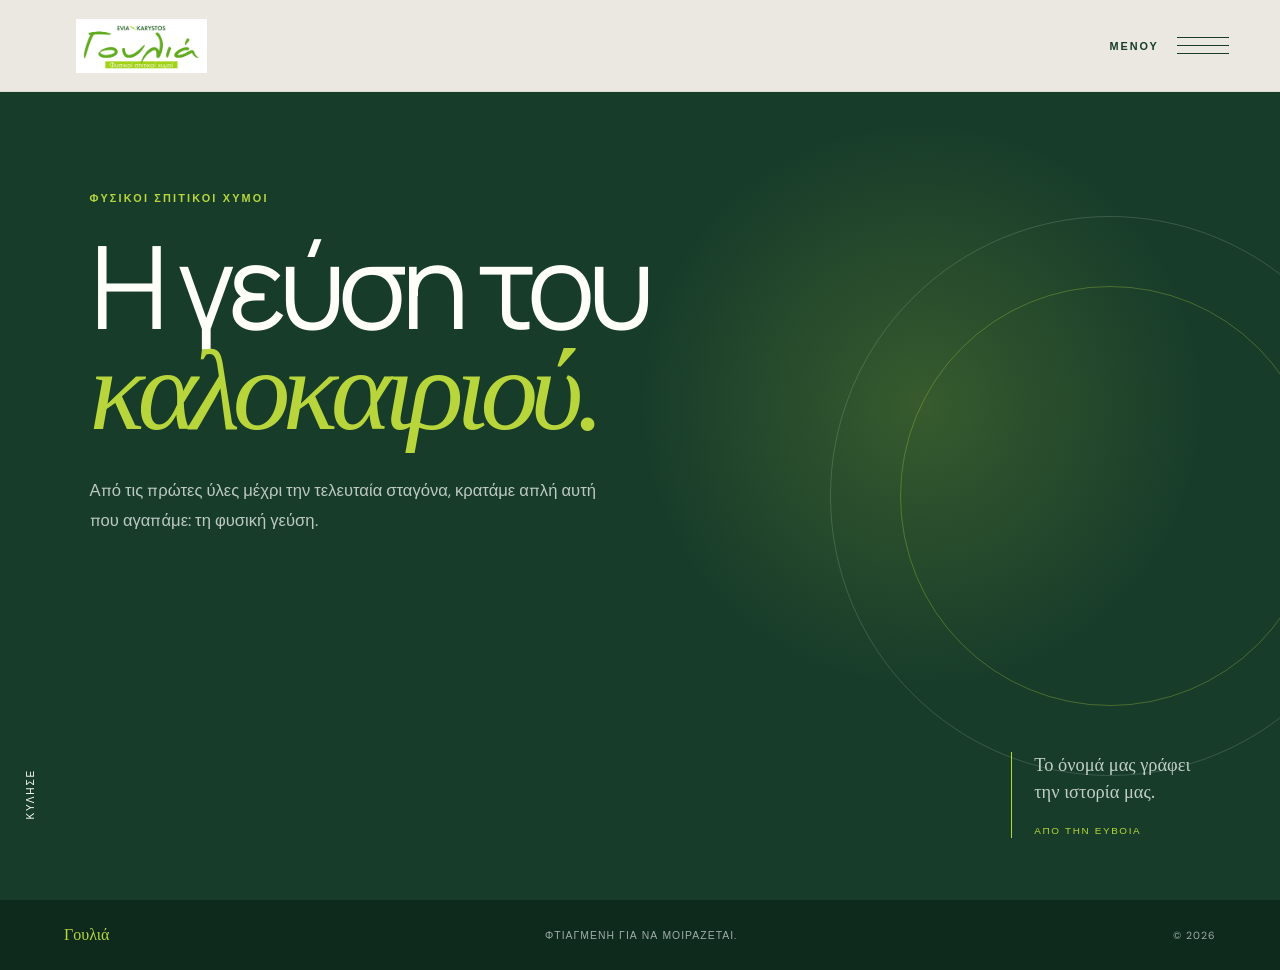
<file: index.html>
<!DOCTYPE html>
<html lang="el">
<head>
  <meta charset="UTF-8">
  <meta name="viewport" content="width=device-width, initial-scale=1.0">
  <meta name="theme-color" content="#173c2a">
  <meta name="description" content="Φυσικοί σπιτικοί χυμοί Γουλιά — βρες το κοντινότερο σημείο πώλησης.">
  <title>Γουλιά | Φυσικοί σπιτικοί χυμοί</title>
  <link rel="icon" type="image/png" href="logo.png">
  <link rel="stylesheet" href="style.css">
</head>
<body>
  <header class="site-header">
    <a class="header-logo" href="/homepage" aria-label="Γουλιά — αρχική σελίδα">
      <img src="logo.png" alt="Γουλιά">
    </a>
    <button class="menu-toggle" id="menuToggle" type="button" aria-expanded="false" aria-controls="siteMenu" aria-label="Άνοιγμα μενού">
      <span class="menu-label">Μενού</span>
      <span class="menu-icon" aria-hidden="true"><i></i><i></i><i></i></span>
    </button>
  </header>

  <nav class="site-menu" id="siteMenu" aria-hidden="true" aria-label="Κύρια πλοήγηση">
    <div class="menu-inner">
      <p class="menu-kicker">Γουλιά</p>
      <div class="menu-layout">
        <div class="menu-links">
          <a href="/products" data-route="products"><span>Τα προϊόντα μας</span><b aria-hidden="true">↗</b></a>
          <a href="/locations" data-route="locations"><span>Σημεία πώλησης</span><b aria-hidden="true">↗</b></a>
          <a href="/about" data-route="about"><span>Σχετικά με εμάς</span><b aria-hidden="true">↗</b></a>
          <a href="/vision" data-route="vision"><span>Το όραμά μας</span><b aria-hidden="true">↗</b></a>
          <a href="/blog" data-route="blog"><span>Blog</span><b aria-hidden="true">↗</b></a>
          <a href="/contact" data-route="contact"><span>Επικοινωνία</span><b aria-hidden="true">↗</b></a>
        </div>
        <aside class="menu-aside">
          <p>Φυσική απόλαυση,<br>εμπνευσμένη από το<br>σπίτι μας.</p>
          <div class="menu-rule"></div>
          <span>Λεμονάδα · Πορτοκαλάδα · Βυσσινάδα · Aloe vera</span>
        </aside>
      </div>
      <div class="menu-footer">
        <span>Εύβοια · Κάρυστος</span>
        <a href="/homepage" data-route="home">Αρχική</a>
      </div>
    </div>
  </nav>

  <main>
    <section class="view home-view is-active" id="homeView" data-view="home" aria-labelledby="homeTitle">
      <div class="home-orbit orbit-one" aria-hidden="true"></div>
      <div class="home-orbit orbit-two" aria-hidden="true"></div>
      <div class="home-content">
        <p class="eyebrow light">Φυσικοί σπιτικοί χυμοί</p>
        <h1 id="homeTitle">Η γεύση του<br><em>καλοκαιριού.</em></h1>
        <p class="home-intro">Από τις πρώτες ύλες μέχρι την τελευταία σταγόνα, κρατάμε απλή αυτή που αγαπάμε: τη φυσική γεύση.</p>
      </div>
      <div class="home-note">
        <span>Το όνομά μας γράφει<br>την ιστορία μας.</span>
        <small>Από την Εύβοια</small>
      </div>
      <span class="scroll-hint" aria-hidden="true">Κύλησε</span>
    </section>

    <section class="view locations-view" id="locationsView" data-view="locations" aria-labelledby="locationsTitle">
      <div class="page-hero locations-hero">
        <p class="eyebrow light">Σημεία πώλησης</p>
        <h1 id="locationsTitle">Πού θα μας <em>βρεις</em></h1>
        <p>Ανακάλυψε το πιο κοντινό κατάστημα και απόλαυσε τους χυμούς Γουλιά όπου κι αν βρίσκεσαι.</p>
      </div>

      <div class="locations-content">
        <div class="locations-toolbar">
          <label class="search-field">
            <span aria-hidden="true">⌕</span>
            <input id="searchInput" type="search" placeholder="Αναζήτηση σε πόλη ή κατάστημα" autocomplete="off" aria-label="Αναζήτηση σε πόλη ή κατάστημα">
          </label>
          <div id="regionFilters" class="region-filters" role="group" aria-label="Φίλτρο περιοχής"></div>
        </div>
        <div class="list-heading">
          <div><p class="eyebrow">Επίλεξε περιοχή</p><h2>Κοντά σου</h2></div>
          <span id="resultCount" class="result-count" aria-live="polite"></span>
        </div>
        <div id="locationsList" class="locations-list" aria-live="polite">
          <p class="loading-message">Φόρτωση σημείων...</p>
        </div>
      </div>
    </section>

    <section class="view editorial-view" id="editorialView" aria-labelledby="editorialTitle">
      <div class="editorial-number" aria-hidden="true">Γ</div>
      <div class="editorial-content">
        <p class="eyebrow">Γουλιά</p>
        <h1 id="editorialTitle"></h1>
        <p id="editorialDescription"></p>
        <div id="editorialDetails" class="editorial-details"></div>
      </div>
    </section>
  </main>

  <footer class="site-footer">
    <a href="/homepage">Γουλιά</a>
    <span>Φτιαγμένη για να μοιράζεται.</span>
    <span>© <span id="currentYear"></span></span>
  </footer>

  <script>
    // Restore the path saved by 404.html (direct load/refresh of a route like
    // /products) before routing runs, so the correct view renders immediately.
    (function restorePathFromNotFoundRedirect() {
      const redirect = sessionStorage.redirect;
      delete sessionStorage.redirect;
      if (redirect && redirect !== location.href) {
        history.replaceState(null, '', redirect);
      }
    })();

    const state = { locations: [], region: 'ALL', query: '' };
    const eviaOrder = ['ΧΑΛΚΙΔΑ', 'ΒΑΣΙΛΙΚΟ', 'ΕΡΕΤΡΙΑ', 'ΑΜΑΡΥΝΘΟΣ', 'ΑΛΙΒΕΡΙ', 'ΒΕΛΟΣ', 'ΚΟΡΑΣΙΔΑ', 'ΝΕΟΧΩΡΙ', 'ΚΑΛΑΜΟΣ', 'ΛΕΠΟΥΡΑ', 'ΑΓ. ΑΠΟΣΤΟΛΟΙ', 'ΜΕΣΟΧΩΡΙΑ', 'ΝΕΑ ΣΤΥΡΑ', 'ΠΑΝΩ ΣΤΥΡΑ', 'ΜΑΡΜΑΡΙ', 'ΚΑΡΥΣΤΟΣ', 'ΠΑΡΑΛΙΑ ΚΥΜΗΣ', 'ΜΑΛΕΤΙΑΝΟΙ', 'ΚΑΘΕΝΟΙ'];
    const regionOrder = ['ΕΥΒΟΙΑ', 'ΑΤΤΙΚΗ'];
    const regionLabels = { 'ΕΥΒΟΙΑ': 'Εύβοια', 'ΑΤΤΙΚΗ': 'Αθήνα' };
    const routeContent = {
      products: {
        title: 'Τα προϊόντα μας',
        description: 'Φρέσκοι φυσικοί χυμοί λεμονιού και πορτοκαλιού, με επιλογή aloe vera ή σκέτοι, και βυσσινάδα στην «σκέτη» εκδοχή.',
        details: `
          <div class="product-grid">
            <article class="product-card orange">
              <span class="product-mark">01</span>
              <h2>Πορτοκαλάδα</h2>
              <p>Χυμός πορτοκαλιού από φρούτα που έρχονται από την Πελοπόννησο.</p>
            </article>
            <article class="product-card lemon">
              <span class="product-mark">02</span>
              <h2>Λεμονάδα</h2>
              <p>Χυμός λεμονιού από τοπικές καλλιέργειες.</p>
            </article>
            <article class="product-card cherry">
              <span class="product-mark">03</span>
              <h2>Βυσσινάδα</h2>
              <p>Δροσερό ρόφημα βύσσινου με την ξεχωριστή, έντονη γεύση του φρούτου.</p>
            </article>
          </div>
        `
      },
      about: {
        title: 'Σχετικά με εμάς',
        description: 'Η Γουλιά ξεκινά στην Κάρυστο, μέσα από μια οικογενειακή σχέση με τη γη και την aloe vera που ξεκίνησε το 2014.',
        details: `
          <div class="story-grid">
            <article><span>2014</span><h2>Η αρχή</h2><p>Η οικογένεια Γουλέτα ξεκίνησε τη βιολογική καλλιέργεια aloe vera στην Κάρυστο Ευβοίας.</p></article>
            <article><span>10 στρέμματα</span><h2>Η καλλιέργεια</h2><p>Στα χωράφια της οικογένειας καλλιεργούνται φυτά aloe vera, των οποίων τα φύλλα συλλέγονται πριν την παραγωγή.</p></article>
            <article><span>2021</span><h2>Η Γουλιά</h2><p>Δημιουργείται ο φυσικός χυμός πορτοκαλιού ή λεμονιού με κομματάκια aloe vera.</p></article>
          </div>
          <div class="process-note"><strong>Από τον τόπο στο μπουκάλι</strong><p>Τα φύλλα συλλέγονται την προηγούμενη ημέρα, τα φρούτα φτάνουν στο εργαστήριο, χυμοποιούνται και οι χυμοί εμφιαλώνονται για την ψυχρή διανομή.</p></div>
        `
      },
      vision: {
        title: 'Το όραμά μας',
        description: 'Να μεταφέρουμε τη φυσική γεύση της πρώτης ύλης από το εργαστήριό μας στην Κάρυστο, σε κάθε καθημερινή στιγμή.',
        details: `
          <div class="vision-points">
            <article><span>01</span><div><h2>Φυσική προέλευση</h2><p>Τοπικά λεμόνια, πορτοκάλια από την Πελοπόννησο και φύλλα aloe vera από την οικογενειακή καλλιέργεια.</p></div></article>
            <article><span>02</span><div><h2>Απλή επεξεργασία</h2><p>Οι χυμοί παράγονται και εμφιαλώνονται στο εργαστήριο της Καρύστου χωρίς συντηρητικά.</p></div></article>
            <article><span>03</span><div><h2>Καθημερινή απόλαυση</h2><p>Σε γυάλινα μπουκάλια 300 και 500 ml, για το πρωινό, το σχολείο, τη δουλειά ή ένα διάλειμμα με σνακ.</p></div></article>
          </div>
        `
      },
      blog: {
        title: 'Blog',
        description: 'Νέα, στιγμές και ιστορίες από την Κάρυστο και την καθημερινή παραγωγή μας θα συγκεντρώνονται εδώ.',
        details: ''
      },
      contact: {
        title: 'Επικοινωνία',
        description: 'Επικοινώνησε μαζί μας για τους χυμούς Γουλιά και τη διανομή τους.',
        details: `
          <div class="contact-grid">
            <article><span>Εργαστήριο</span><h2>Τέρμα Αιόλου</h2><p>Κάρυστος 34001, Εύβοια</p><a class="text-link" href="https://www.google.com/maps/dir/?api=1&destination=38.017749,24.4218636" target="_blank" rel="noopener">Οδηγίες πλοήγησης ↗</a></article>
            <article><span>Επικοινωνία</span><h2>Γιώργος Γουλέτας</h2><a href="tel:6971694716">697 169 4716</a></article>
          </div>
        `
      }
    };

    const menuToggle = document.getElementById('menuToggle');
    const siteMenu = document.getElementById('siteMenu');
    const homeView = document.getElementById('homeView');
    const locationsView = document.getElementById('locationsView');
    const editorialView = document.getElementById('editorialView');
    let menuFocusTimer;
    const isLocalFile = window.location.protocol === 'file:';

    function escapeHtml(value) {
      return String(value).replace(/[&<>"']/g, character => ({
        '&': '&amp;', '<': '&lt;', '>': '&gt;', '"': '&quot;', "'": '&#039;'
      }[character]));
    }

    function normalize(value) {
      return String(value).normalize('NFD').replace(/[\u0300-\u036f]/g, '').toLowerCase();
    }

    function setMenu(open) {
      window.clearTimeout(menuFocusTimer);
      document.body.classList.toggle('menu-open', open);
      menuToggle.setAttribute('aria-expanded', String(open));
      menuToggle.setAttribute('aria-label', open ? 'Κλείσιμο μενού' : 'Άνοιγμα μενού');
      siteMenu.setAttribute('aria-hidden', String(!open));
      if (open) {
        menuFocusTimer = window.setTimeout(() => siteMenu.querySelector('a')?.focus(), 180);
      }
    }

    function route() {
      const localRoute = window.location.hash.slice(1);
      const pathRoute = window.location.pathname.replace(/^\/+|\/+$/g, '');
      const rawRoute = isLocalFile ? localRoute : pathRoute;
      const routeName = !rawRoute || rawRoute === 'homepage' || rawRoute === 'index.html' ? 'home' : rawRoute;
      const isHome = routeName === 'home';
      const isLocations = routeName === 'locations';

      homeView.classList.toggle('is-active', isHome);
      locationsView.classList.toggle('is-active', isLocations);
      editorialView.classList.toggle('is-active', !isHome && !isLocations);

      document.querySelectorAll('.view').forEach(view => {
        view.toggleAttribute('inert', !view.classList.contains('is-active'));
      });

      if (!isHome && !isLocations) {
        const content = routeContent[routeName] || routeContent.about;
        document.getElementById('editorialTitle').textContent = content.title;
        document.getElementById('editorialDescription').textContent = content.description;
        document.getElementById('editorialDetails').innerHTML = content.details;
      }

      document.title = isHome
        ? 'Γουλιά | Φυσικοί σπιτικοί χυμοί'
        : `${isLocations ? 'Σημεία πώλησης' : (routeContent[routeName]?.title || 'Γουλιά')} | Γουλιά`;

      setMenu(false);
      window.scrollTo({ top: 0, left: 0, behavior: 'instant' });
      window.requestAnimationFrame(() => window.scrollTo({ top: 0, left: 0, behavior: 'instant' }));
    }

    async function loadLocations() {
      try {
        const response = await fetch(`data.json?t=${Date.now()}`, { cache: 'no-store' });
        if (!response.ok) throw new Error(`HTTP ${response.status}`);
        state.locations = await response.json();
        if (!Array.isArray(state.locations)) throw new TypeError('Invalid locations data');
        renderFilters();
        renderLocations();
      } catch (error) {
        console.error('Unable to load locations:', error);
        document.getElementById('locationsList').innerHTML = '<p class="no-results">Δεν ήταν δυνατή η φόρτωση των σημείων. Δοκιμάστε ξανά αργότερα.</p>';
        document.getElementById('resultCount').textContent = '';
      }
    }

    function renderFilters() {
      const regions = ['ALL', ...regionOrder.filter(region => state.locations.some(location => location.region === region))];
      document.getElementById('regionFilters').innerHTML = regions.map(region => `
        <button class="filter-button ${state.region === region ? 'active' : ''}" type="button" data-region="${region}" aria-pressed="${state.region === region}">
          ${region === 'ALL' ? 'Όλα' : (regionLabels[region] || region)}
        </button>
      `).join('');
      document.querySelectorAll('[data-region]').forEach(button => button.addEventListener('click', () => {
        state.region = button.dataset.region;
        renderFilters();
        renderLocations();
      }));
    }

    function getCityOrder(region, city) {
      if (region !== 'ΕΥΒΟΙΑ') return 0;
      const index = eviaOrder.indexOf(city);
      return index === -1 ? 999 : index;
    }

    function locationMarkup(location) {
      const name = escapeHtml(location.name);
      const city = escapeHtml(location.city);
      const address = escapeHtml(location.address);
      const mapQuery = encodeURIComponent(`${location.name} ${location.address || ''} ${location.city}`);
      return `<a class="store-row" href="https://www.google.com/maps/search/?api=1&query=${mapQuery}" target="_blank" rel="noopener">
        <span class="store-number"></span>
        <span class="store-info">
          <strong>${name}</strong>
          <small>${[city, address].filter(Boolean).join(' · ')}</small>
        </span>
        <span class="map-arrow" aria-hidden="true">↗</span>
      </a>`;
    }

    function renderLocations() {
      const query = normalize(state.query);
      const filtered = state.locations.filter(location =>
        (state.region === 'ALL' || location.region === state.region) &&
        normalize(`${location.name} ${location.city} ${location.address || ''}`).includes(query)
      );
      const grouped = filtered.reduce((groups, location) => {
        (groups[location.region] ||= []).push(location);
        return groups;
      }, {});
      const regions = regionOrder.filter(region => grouped[region]);

      document.getElementById('resultCount').textContent = `${filtered.length} σημεία`;
      document.getElementById('locationsList').innerHTML = regions.map(region => {
        const items = grouped[region].slice().sort((a, b) => {
          const cityDiff = getCityOrder(region, a.city) - getCityOrder(region, b.city);
          return cityDiff || a.city.localeCompare(b.city, 'el') || a.name.localeCompare(b.name, 'el');
        });
        return `<section class="city-group">
          <div class="city-heading">
            <h3>${regionLabels[region] || escapeHtml(region)}</h3>
            <span>${items.length} σημεία</span>
          </div>
          <div class="store-list">${items.map(locationMarkup).join('')}</div>
        </section>`;
      }).join('') || '<p class="no-results">Δεν βρέθηκαν σημεία με αυτά τα κριτήρια.</p>';

      document.querySelectorAll('.store-list').forEach(list => {
        list.querySelectorAll('.store-number').forEach((number, index) => {
          number.textContent = String(index + 1).padStart(2, '0');
        });
      });
    }

    menuToggle.addEventListener('click', () => setMenu(!document.body.classList.contains('menu-open')));
    document.addEventListener('keydown', event => {
      if (event.key === 'Escape' && document.body.classList.contains('menu-open')) {
        setMenu(false);
        menuToggle.focus();
      }
    });
    document.querySelectorAll('a[href^="/"]').forEach(link => {
      link.addEventListener('click', event => {
        if (event.defaultPrevented || event.button !== 0 || event.metaKey || event.ctrlKey || event.shiftKey || event.altKey) return;
        event.preventDefault();
        const destination = link.getAttribute('href');
        if (isLocalFile) {
          window.location.hash = destination.replace(/^\/+/, '') || 'homepage';
        } else if (destination !== window.location.pathname) {
          window.history.pushState(null, '', destination);
        }
        route();
      });
    });
    document.getElementById('searchInput').addEventListener('input', event => {
      state.query = event.target.value;
      renderLocations();
    });
    window.addEventListener('popstate', route);
    window.addEventListener('hashchange', () => {
      if (isLocalFile) route();
    });
    document.getElementById('currentYear').textContent = new Date().getFullYear();

    route();
    loadLocations();
  </script>
</body>
</html>
</file>
<file: style.css>
@import url('https://fonts.googleapis.com/css2?family=DM+Sans:wght@400;500;600&family=Manrope:wght@400;500;600&display=swap');

:root {
  --green: #173c2a;
  --green-dark: #0d2a1d;
  --green-light: #2b5a3f;
  --lime: #b8d63c;
  --gold: #c4a35a;
  --paper: #f8f4ed;
  --white: #fffef9;
  --ink: #173026;
  --muted: #6f776f;
  --line: #d9dfd2;
  --header-height: 92px;
}

* {
  box-sizing: border-box;
  margin: 0;
  padding: 0;
}

html {
  scroll-behavior: smooth;
}

body {
  background: var(--paper);
  color: var(--ink);
  font-family: 'DM Sans', Arial, sans-serif;
  min-width: 320px;
}

body.menu-open {
  overflow: hidden;
}

a {
  color: inherit;
}

button,
input {
  font: inherit;
}

.site-header {
  align-items: center;
  background: rgba(248, 244, 237, .94);
  border-bottom: 1px solid rgba(23, 60, 42, .08);
  display: flex;
  height: var(--header-height);
  justify-content: space-between;
  left: 0;
  padding: 0 clamp(22px, 4vw, 66px);
  position: fixed;
  right: 0;
  top: 0;
  transition: background .3s ease, border-color .3s ease;
  z-index: 1001;
}

.header-logo {
  display: block;
  height: 54px;
  position: relative;
  width: 180px;
  z-index: 2;
}

.header-logo img {
  display: block;
  height: 100%;
  object-fit: contain;
  width: 100%;
}

.menu-toggle {
  align-items: center;
  background: transparent;
  border: 0;
  color: var(--green);
  cursor: pointer;
  display: flex;
  gap: 18px;
  padding: 12px 0 12px 12px;
  position: relative;
  z-index: 2;
}

.menu-label {
  font-size: .68rem;
  font-weight: 600;
  letter-spacing: .18em;
  text-transform: uppercase;
}

.menu-icon {
  display: flex;
  flex-direction: column;
  gap: 7px;
  width: 52px;
}

.menu-icon i {
  background: currentColor;
  display: block;
  height: 1px;
  transform-origin: center;
  transition: transform .35s ease, opacity .2s ease;
  width: 100%;
}

.menu-open .site-header {
  background: transparent;
  border-color: transparent;
}

.menu-open .menu-toggle {
  color: var(--white);
}

.menu-open .header-logo {
  background: var(--white);
  border-radius: 4px;
  padding: 2px 4px;
}

.menu-open .menu-icon i:nth-child(1) {
  transform: translateY(8px) rotate(45deg);
}

.menu-open .menu-icon i:nth-child(2) {
  opacity: 0;
}

.menu-open .menu-icon i:nth-child(3) {
  transform: translateY(-8px) rotate(-45deg);
}

.site-menu {
  background: var(--green-dark);
  color: var(--white);
  inset: 0;
  opacity: 0;
  overflow-y: auto;
  padding: var(--header-height) clamp(22px, 5vw, 78px) 30px;
  pointer-events: none;
  position: fixed;
  transform: translateY(-24px);
  transition: opacity .3s ease, transform .45s cubic-bezier(.2, .8, .2, 1), visibility .3s;
  visibility: hidden;
  z-index: 1000;
}

.menu-open .site-menu {
  opacity: 1;
  pointer-events: auto;
  transform: translateY(0);
  visibility: visible;
}

.menu-inner {
  margin: 0 auto;
  max-width: 1380px;
  min-height: calc(100dvh - var(--header-height) - 30px);
  display: flex;
  flex-direction: column;
}

.menu-kicker {
  color: var(--lime);
  font-size: .7rem;
  letter-spacing: .22em;
  padding: clamp(28px, 4vh, 52px) 0 22px;
  text-transform: uppercase;
}

.menu-layout {
  display: grid;
  flex: 1;
  gap: clamp(40px, 8vw, 120px);
  grid-template-columns: minmax(0, 1.45fr) minmax(220px, .55fr);
}

.menu-links {
  border-top: 1px solid rgba(196, 163, 90, .55);
  max-width: 760px;
  padding-top: 18px;
}

.menu-links a {
  align-items: center;
  display: flex;
  font-size: clamp(1.8rem, 3.2vw, 3.35rem);
  font-weight: 400;
  justify-content: space-between;
  letter-spacing: -.045em;
  line-height: 1.18;
  padding: 7px 0;
  text-decoration: none;
  transition: color .2s ease, padding-left .3s ease;
}

.menu-links a b {
  color: var(--lime);
  font-size: .65em;
  font-weight: 400;
  opacity: 0;
  transform: translate(-8px, 8px);
  transition: opacity .2s ease, transform .3s ease;
}

.menu-links a:hover,
.menu-links a:focus-visible {
  color: var(--lime);
  outline: 0;
  padding-left: 12px;
}

.menu-links a:hover b,
.menu-links a:focus-visible b {
  opacity: 1;
  transform: translate(0, 0);
}

.menu-aside {
  align-self: end;
  border-left: 1px solid rgba(255, 255, 255, .14);
  margin-bottom: 24px;
  padding: 28px 0 10px clamp(24px, 4vw, 54px);
}

.menu-aside p {
  font-family: Georgia, serif;
  font-size: clamp(1.35rem, 2vw, 2rem);
  line-height: 1.4;
}

.menu-rule {
  background: var(--lime);
  height: 1px;
  margin: 30px 0 18px;
  width: 70px;
}

.menu-aside span,
.menu-footer {
  color: rgba(255, 255, 255, .58);
  font-size: .7rem;
  letter-spacing: .09em;
  text-transform: uppercase;
}

.menu-footer {
  align-items: center;
  border-top: 1px solid rgba(255, 255, 255, .12);
  display: flex;
  justify-content: space-between;
  margin-top: 22px;
  padding-top: 22px;
}

.menu-footer a {
  color: var(--lime);
  text-decoration: none;
}

.view {
  display: none;
  min-height: 100dvh;
}

.view.is-active {
  display: block;
}

.home-view {
  background: var(--green);
  color: var(--white);
  overflow: hidden;
  padding: calc(var(--header-height) + 11vh) clamp(24px, 7vw, 110px) 90px;
  position: relative;
}

.home-view::before {
  background: radial-gradient(circle at 72% 45%, rgba(184, 214, 60, .2), transparent 27%);
  content: '';
  inset: 0;
  position: absolute;
}

.home-content {
  margin: 0 auto;
  max-width: 1240px;
  position: relative;
  z-index: 2;
}

.eyebrow {
  color: var(--green-light);
  font-size: .68rem;
  font-weight: 600;
  letter-spacing: .2em;
  text-transform: uppercase;
}

.eyebrow.light {
  color: var(--lime);
}

.home-content h1,
.page-hero h1,
.editorial-content h1 {
  font-family: 'Manrope', Arial, sans-serif;
  font-weight: 400;
  letter-spacing: -.065em;
}

.home-content h1 {
  font-size: clamp(3.7rem, 9vw, 9.1rem);
  line-height: .87;
  margin: 30px 0 36px;
  max-width: 1000px;
}

.home-content h1 em,
.page-hero h1 em {
  color: var(--lime);
  font-family: Georgia, serif;
  font-weight: 400;
}

.home-intro {
  color: rgba(255, 255, 255, .72);
  font-size: clamp(1rem, 1.3vw, 1.15rem);
  line-height: 1.75;
  max-width: 520px;
}

.home-orbit {
  border: 1px solid rgba(255, 255, 255, .15);
  border-radius: 50%;
  position: absolute;
}

.orbit-one {
  height: 560px;
  right: -110px;
  top: 24%;
  width: 560px;
}

.orbit-two {
  border-color: rgba(184, 214, 60, .3);
  height: 420px;
  right: -40px;
  top: calc(24% + 70px);
  width: 420px;
}

.home-note {
  bottom: 62px;
  border-left: 1px solid var(--lime);
  color: rgba(255, 255, 255, .74);
  display: grid;
  font-family: Georgia, serif;
  font-size: 1.15rem;
  gap: 18px;
  line-height: 1.45;
  padding-left: 22px;
  position: absolute;
  right: clamp(28px, 7vw, 100px);
  z-index: 2;
}

.home-note small {
  color: var(--lime);
  font-family: 'DM Sans', Arial, sans-serif;
  font-size: .62rem;
  letter-spacing: .16em;
  text-transform: uppercase;
}

.scroll-hint {
  bottom: 74px;
  font-size: .63rem;
  left: 30px;
  letter-spacing: .18em;
  position: absolute;
  text-transform: uppercase;
  transform: rotate(-90deg);
  transform-origin: left;
}

.locations-view {
  background: var(--paper);
}

.page-hero {
  background: var(--green);
  color: var(--white);
  padding: calc(var(--header-height) + 80px) clamp(24px, 8vw, 130px) 72px;
}

.page-hero h1 {
  font-size: clamp(3.4rem, 7vw, 7rem);
  line-height: .95;
  margin: 22px 0 24px;
}

.page-hero > p:last-child {
  color: rgba(255, 255, 255, .68);
  font-size: 1rem;
  line-height: 1.7;
  max-width: 530px;
}

.locations-content {
  margin: 0 auto;
  max-width: 1160px;
  padding: 42px clamp(22px, 4vw, 48px) 100px;
}

.locations-toolbar {
  align-items: center;
  display: grid;
  gap: 20px;
  grid-template-columns: minmax(260px, 1fr) auto;
  margin-bottom: 54px;
}

.search-field {
  align-items: center;
  background: var(--white);
  border-bottom: 1px solid var(--green);
  display: flex;
  gap: 14px;
  padding: 0 4px;
}

.search-field:focus-within {
  border-color: var(--lime);
}

.search-field > span {
  color: var(--green);
  font-size: 1.6rem;
}

.search-field input {
  background: transparent;
  border: 0;
  color: var(--ink);
  min-width: 0;
  outline: 0;
  padding: 17px 0;
  width: 100%;
}

.search-field input::placeholder {
  color: #858c84;
}

.region-filters {
  display: flex;
  flex-wrap: wrap;
  gap: 7px;
}

.filter-button {
  background: transparent;
  border: 1px solid #bfc8bc;
  border-radius: 999px;
  color: var(--muted);
  cursor: pointer;
  font-size: .72rem;
  font-weight: 600;
  padding: 10px 16px;
  transition: background .2s ease, border-color .2s ease, color .2s ease;
}

.filter-button:hover,
.filter-button:focus-visible,
.filter-button.active {
  background: var(--green);
  border-color: var(--green);
  color: var(--white);
  outline: 0;
}

.list-heading {
  align-items: end;
  border-bottom: 1px solid #aeb8aa;
  display: flex;
  justify-content: space-between;
  padding-bottom: 17px;
}

.list-heading h2 {
  font-family: 'Manrope', Arial, sans-serif;
  font-size: clamp(2rem, 4vw, 3.6rem);
  font-weight: 400;
  letter-spacing: -.05em;
  margin-top: 8px;
}

.result-count {
  color: var(--muted);
  font-size: .72rem;
  letter-spacing: .08em;
  padding-bottom: 8px;
  text-transform: uppercase;
}

.city-group {
  margin-top: 50px;
}

.city-heading {
  align-items: center;
  display: flex;
  gap: 14px;
  margin-bottom: 14px;
}

.city-heading h3 {
  font-size: .82rem;
  letter-spacing: .16em;
}

.city-heading span {
  color: var(--muted);
  font-size: .67rem;
}

.store-list {
  border-top: 1px solid var(--line);
}

.store-row {
  align-items: center;
  border-bottom: 1px solid var(--line);
  display: grid;
  gap: 20px;
  grid-template-columns: 32px 1fr auto;
  min-height: 84px;
  padding: 16px 14px 16px 2px;
  text-decoration: none;
  transition: background .2s ease, padding .2s ease;
}

.store-row:hover,
.store-row:focus-visible {
  background: rgba(184, 214, 60, .13);
  outline: 0;
  padding-left: 12px;
}

.store-number {
  color: var(--green-light);
  font-size: .67rem;
  letter-spacing: .1em;
}

.store-info {
  display: grid;
  gap: 7px;
  min-width: 0;
}

.store-info strong {
  font-size: .91rem;
  font-weight: 600;
}

.store-info small {
  color: var(--muted);
  font-size: .75rem;
  line-height: 1.45;
}

.map-arrow {
  align-items: center;
  border: 1px solid #bec8ba;
  border-radius: 50%;
  display: flex;
  height: 38px;
  justify-content: center;
  transition: background .2s ease, border-color .2s ease, transform .2s ease;
  width: 38px;
}

.store-row:hover .map-arrow {
  background: var(--lime);
  border-color: var(--lime);
  transform: translate(2px, -2px);
}

.loading-message,
.no-results {
  color: var(--muted);
  padding: 70px 0;
  text-align: center;
}

.editorial-view {
  background: var(--paper);
  min-height: calc(100dvh - 70px);
  overflow: hidden;
  padding: calc(var(--header-height) + 13vh) clamp(24px, 9vw, 140px) 90px;
  position: relative;
}

.editorial-number {
  color: rgba(23, 60, 42, .045);
  font-family: Georgia, serif;
  font-size: min(62vw, 780px);
  line-height: .8;
  position: absolute;
  right: -2vw;
  top: 14vh;
}

.editorial-content {
  max-width: 1160px;
  position: relative;
  z-index: 1;
}

.editorial-content h1 {
  font-size: clamp(3.5rem, 8vw, 8rem);
  line-height: .95;
  margin: 26px 0 36px;
}

.editorial-content > p:not(.eyebrow) {
  color: var(--muted);
  font-size: clamp(1rem, 1.6vw, 1.25rem);
  line-height: 1.7;
  max-width: 720px;
}

.editorial-details {
  margin-top: 64px;
}

.product-grid,
.story-grid,
.contact-grid {
  display: grid;
  gap: 1px;
  grid-template-columns: repeat(2, minmax(0, 1fr));
}

.product-grid {
  grid-template-columns: repeat(3, minmax(0, 1fr));
}

.product-card {
  min-height: 330px;
  overflow: hidden;
  padding: clamp(28px, 4vw, 54px);
  position: relative;
}

.product-card::after {
  border: 1px solid rgba(255, 255, 255, .28);
  border-radius: 50%;
  content: '';
  height: 250px;
  position: absolute;
  right: -100px;
  top: -80px;
  width: 250px;
}

.product-card.orange {
  background: #db6b31;
  color: var(--white);
}

.product-card.lemon {
  background: #d6d94b;
  color: var(--green-dark);
}

.product-card.cherry {
  background: #8f263c;
  color: var(--white);
}

.product-mark,
.story-grid article > span,
.contact-grid article > span {
  display: block;
  font-size: .65rem;
  font-weight: 600;
  letter-spacing: .16em;
  text-transform: uppercase;
}

.product-card h2 {
  font-size: clamp(2.2rem, 4vw, 4.4rem);
  font-weight: 400;
  letter-spacing: -.055em;
  margin: 70px 0 22px;
}

.product-card p {
  font-size: .95rem;
  line-height: 1.7;
  max-width: 390px;
}

.product-card small {
  display: block;
  font-size: .68rem;
  letter-spacing: .1em;
  margin-top: 28px;
  text-transform: uppercase;
}

.fact-row {
  border: 1px solid var(--line);
  border-top: 0;
  display: grid;
  grid-template-columns: repeat(3, minmax(0, 1fr));
}

.fact-row span {
  border-right: 1px solid var(--line);
  color: var(--muted);
  font-size: .75rem;
  line-height: 1.5;
  padding: 22px;
}

.fact-row span:last-child {
  border-right: 0;
}

.fact-row strong {
  color: var(--green);
}

.story-grid {
  border: 1px solid var(--line);
  grid-template-columns: repeat(3, minmax(0, 1fr));
}

.story-grid article {
  border-right: 1px solid var(--line);
  min-height: 290px;
  padding: clamp(24px, 3vw, 42px);
}

.story-grid article:last-child {
  border-right: 0;
}

.story-grid article > span {
  color: var(--green-light);
}

.story-grid h2,
.contact-grid h2,
.vision-points h2 {
  font-family: 'Manrope', Arial, sans-serif;
  font-size: 1.55rem;
  font-weight: 400;
  letter-spacing: -.04em;
  margin: 58px 0 18px;
}

.story-grid p,
.process-note p,
.vision-points p,
.contact-grid p {
  color: var(--muted);
  font-size: .87rem;
  line-height: 1.7;
}

.process-note {
  background: var(--green);
  color: var(--white);
  display: grid;
  gap: 30px;
  grid-template-columns: 1fr 2fr;
  margin-top: 1px;
  padding: 36px 42px;
}

.process-note p {
  color: rgba(255, 255, 255, .68);
}

.vision-points {
  border-top: 1px solid var(--line);
}

.vision-points article {
  align-items: start;
  border-bottom: 1px solid var(--line);
  display: grid;
  gap: 28px;
  grid-template-columns: 45px 1fr;
  padding: 28px 0;
}

.vision-points article > span {
  color: var(--green-light);
  font-size: .68rem;
  padding-top: 8px;
}

.vision-points h2 {
  margin: 0 0 12px;
}

.vision-points p {
  max-width: 680px;
}

.contact-grid {
  border: 1px solid var(--line);
}

.contact-grid article {
  display: flex;
  flex-direction: column;
  min-height: 290px;
  padding: clamp(26px, 4vw, 48px);
}

.contact-grid article:first-child {
  border-right: 1px solid var(--line);
}

.contact-grid article > a:not(.text-link) {
  font-family: 'Manrope', Arial, sans-serif;
  font-size: clamp(1.25rem, 2.5vw, 2rem);
  letter-spacing: -.035em;
  margin-top: 12px;
  text-decoration: none;
}

.contact-grid h2 {
  margin: 58px 0 14px;
}

.text-link {
  color: var(--green-light);
  font-size: .78rem;
  margin-top: 28px;
  text-underline-offset: 4px;
}

.site-footer {
  align-items: center;
  background: var(--green-dark);
  color: rgba(255, 255, 255, .62);
  display: flex;
  font-size: .65rem;
  justify-content: space-between;
  letter-spacing: .1em;
  min-height: 70px;
  padding: 18px clamp(24px, 5vw, 78px);
  text-transform: uppercase;
}

.site-footer a {
  color: var(--lime);
  font-family: Georgia, serif;
  font-size: 1rem;
  letter-spacing: 0;
  text-decoration: none;
  text-transform: none;
}

@media (max-width: 780px) {
  :root {
    --header-height: 76px;
  }

  .header-logo {
    height: 44px;
    width: 145px;
  }

  .menu-label {
    display: none;
  }

  .menu-icon {
    gap: 6px;
    width: 38px;
  }

  .menu-open .menu-icon i:nth-child(1) {
    transform: translateY(7px) rotate(45deg);
  }

  .menu-open .menu-icon i:nth-child(3) {
    transform: translateY(-7px) rotate(-45deg);
  }

  .site-menu {
    padding-bottom: 20px;
  }

  .menu-inner {
    min-height: calc(100dvh - var(--header-height) - 20px);
  }

  .menu-kicker {
    padding: 28px 0 16px;
  }

  .menu-layout {
    display: block;
  }

  .menu-links a {
    font-size: clamp(1.55rem, 7vw, 2.1rem);
    padding: 6px 0;
  }

  .menu-aside {
    display: none;
  }

  .home-view {
    padding-top: calc(var(--header-height) + 14vh);
  }

  .home-content h1 {
    font-size: clamp(3.3rem, 16vw, 6.5rem);
  }

  .home-intro {
    max-width: 390px;
  }

  .home-note {
    display: none;
  }

  .orbit-one {
    height: 390px;
    right: -190px;
    top: 46%;
    width: 390px;
  }

  .orbit-two {
    height: 290px;
    right: -140px;
    top: calc(46% + 50px);
    width: 290px;
  }

  .scroll-hint {
    display: none;
  }

  .page-hero {
    padding-bottom: 54px;
    padding-top: calc(var(--header-height) + 62px);
  }

  .locations-toolbar {
    grid-template-columns: 1fr;
    margin-bottom: 42px;
  }

  .region-filters {
    flex-wrap: nowrap;
  }

  .locations-content {
    padding-top: 28px;
  }

  .store-row {
    gap: 12px;
    grid-template-columns: 25px minmax(0, 1fr) auto;
    padding-right: 2px;
  }

  .store-info small {
    white-space: normal;
  }

  .map-arrow {
    height: 34px;
    width: 34px;
  }

  .site-footer {
    align-items: flex-start;
    flex-direction: column;
    gap: 10px;
  }

  .editorial-view {
    padding-bottom: 70px;
  }

  .editorial-content h1 {
    font-size: clamp(3rem, 14vw, 5rem);
  }

  .editorial-details {
    margin-top: 44px;
  }

  .product-grid,
  .story-grid,
  .contact-grid {
    grid-template-columns: 1fr;
  }

  .product-card {
    min-height: 300px;
  }

  .fact-row {
    grid-template-columns: 1fr;
  }

  .fact-row span {
    border-bottom: 1px solid var(--line);
    border-right: 0;
  }

  .fact-row span:last-child {
    border-bottom: 0;
  }

  .story-grid article,
  .contact-grid article:first-child {
    border-bottom: 1px solid var(--line);
    border-right: 0;
  }

  .story-grid article:last-child,
  .story-grid {
    border-bottom: 0;
  }

  .story-grid article {
    min-height: 230px;
  }

  .story-grid h2 {
    margin-top: 42px;
  }

  .process-note {
    grid-template-columns: 1fr;
    padding: 30px 24px;
  }

  .contact-grid article {
    min-height: 240px;
  }
}

@media (max-height: 760px) and (min-width: 781px) {
  .menu-kicker {
    padding-top: 18px;
  }

  .menu-links a {
    font-size: 2.2rem;
    padding: 4px 0;
  }

}

@media (prefers-reduced-motion: reduce) {
  html {
    scroll-behavior: auto;
  }

  *,
  *::before,
  *::after {
    transition-duration: .01ms !important;
  }
}
</file>
